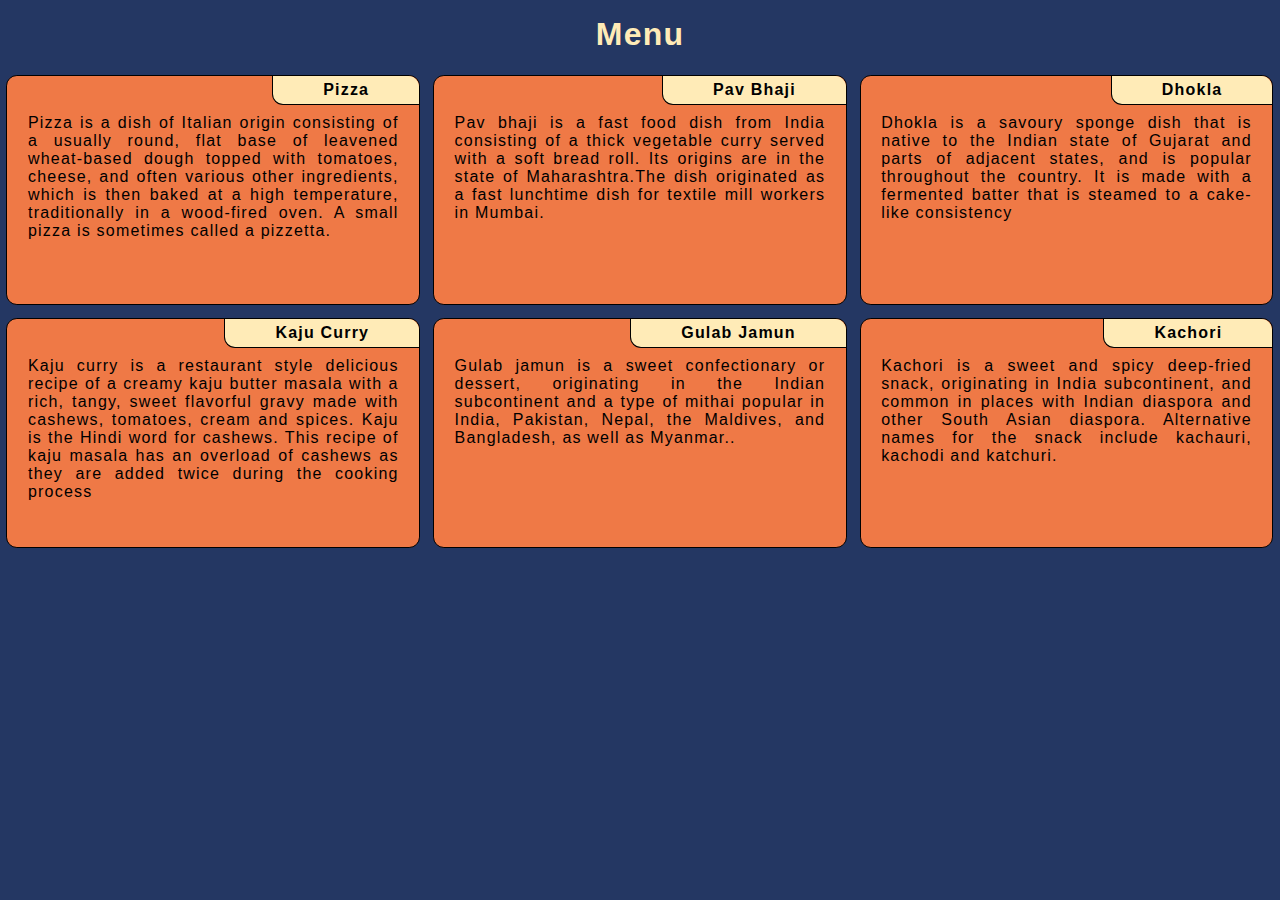
<file: module2_solution/index.html>
<!DOCTYPE html>
<html lang="en">
  <head>
    <meta charset="UTF-8" />
    <meta http-equiv="X-UA-Compatible" content="IE=edge" />
    <meta name="viewport" content="width=device-width, initial-scale=1.0" />
    <link rel="stylesheet" href="css/styles.css" />

    <title>Module2-solution</title>
  </head>
  <body>
    <h1>Menu</h1>
    <div class="row">
      <div class="col-lg-4 col-md-6 col-sm-12">
        <div class="title">Pizza</div>
        <p class="description">
          Pizza is a dish of Italian origin consisting of a usually round, flat
          base of leavened wheat-based dough topped with tomatoes, cheese, and
          often various other ingredients, which is then baked at a high
          temperature, traditionally in a wood-fired oven. A small pizza is
          sometimes called a pizzetta.
        </p>
      </div>

      <div class="col-lg-4 col-md-6 col-sm-12">
        <div class="title">Pav Bhaji</div>
        <p class="description">
          Pav bhaji is a fast food dish from India consisting of a thick
          vegetable curry served with a soft bread roll. Its origins are in the
          state of Maharashtra.The dish originated as a fast lunchtime dish for
          textile mill workers in Mumbai.
        </p>
      </div>

      <div class="col-lg-4 col-md-6 col-sm-12 third">
        <div class="title">Dhokla</div>
        <p class="description">
          Dhokla is a savoury sponge dish that is native to the Indian state of
          Gujarat and parts of adjacent states, and is popular throughout the
          country. It is made with a fermented batter that is steamed to a
          cake-like consistency
        </p>
      </div>

      <div class="col-lg-4 col-md-6 col-sm-12">
        <div class="title">Kaju Curry</div>
        <p class="description">
          Kaju curry is a restaurant style delicious recipe of a creamy kaju
          butter masala with a rich, tangy, sweet flavorful gravy made with
          cashews, tomatoes, cream and spices. Kaju is the Hindi word for
          cashews. This recipe of kaju masala has an overload of cashews as they
          are added twice during the cooking process
        </p>
      </div>

      <div class="col-lg-4 col-md-6 col-sm-12">
        <div class="title">Gulab Jamun</div>
        <p class="description">
          Gulab jamun is a sweet confectionary or dessert, originating in the
          Indian subcontinent and a type of mithai popular in India, Pakistan,
          Nepal, the Maldives, and Bangladesh, as well as Myanmar..
        </p>
      </div>

      <div class="col-lg-4 col-md-6 col-sm-12 third">
        <div class="title">Kachori</div>
        <p class="description">
          Kachori is a sweet and spicy deep-fried snack, originating in India
          subcontinent, and common in places with Indian diaspora and other
          South Asian diaspora. Alternative names for the snack include
          kachauri, kachodi and katchuri.
        </p>
      </div>
    </div>
  </body>
</html>
</file>
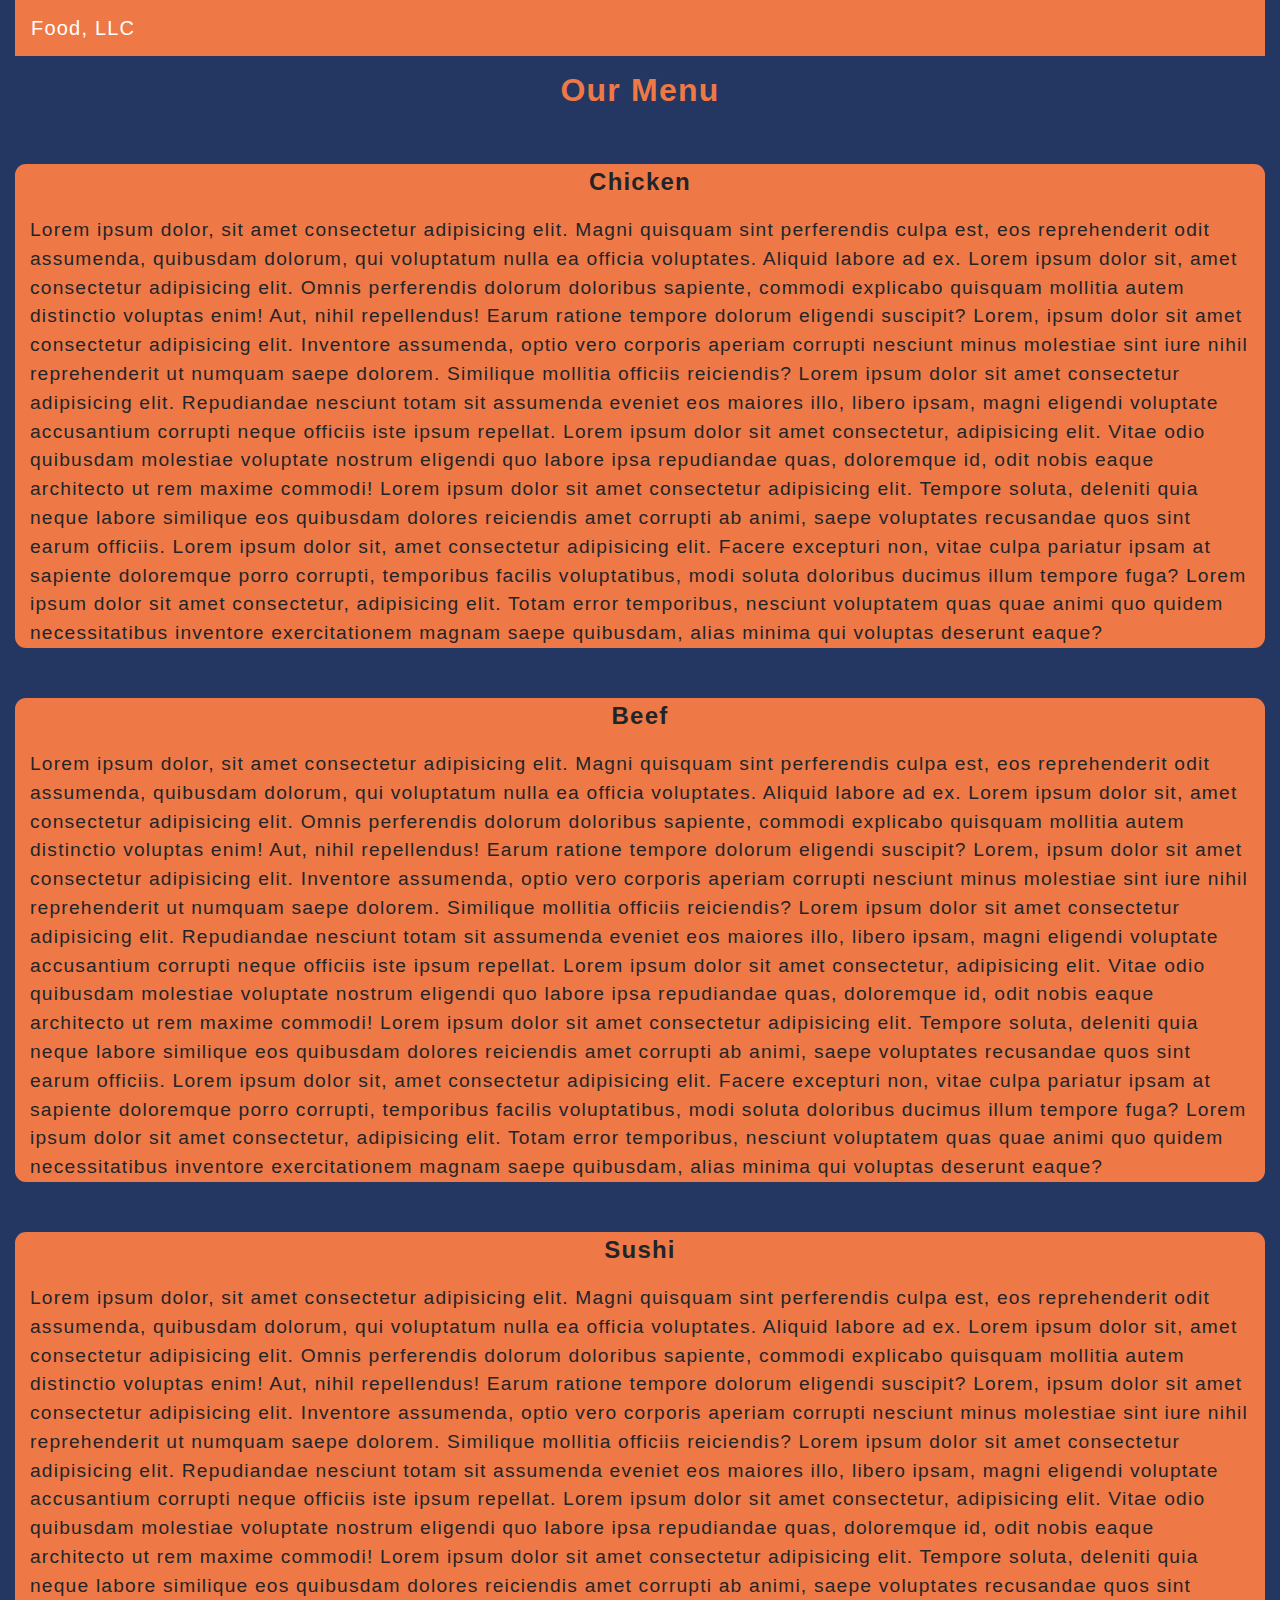
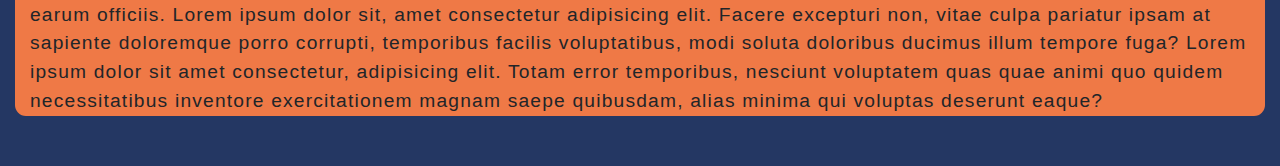
<file: module3_solution/index.html>
<!DOCTYPE html>
<html lang="en">
  <head>
    <!-- Required meta tags -->
    <meta charset="utf-8" />
    <meta
      name="viewport"
      content="width=device-width, initial-scale=1, shrink-to-fit=no"
    />

    <!-- Bootstrap CSS -->
    <link
      rel="stylesheet"
      href="https://cdn.jsdelivr.net/npm/bootstrap@4.0.0/dist/css/bootstrap.min.css"
      integrity="sha384-Gn5384xqQ1aoWXA+058RXPxPg6fy4IWvTNh0E263XmFcJlSAwiGgFAW/dAiS6JXm"
      crossorigin="anonymous"
    />
    <link rel="stylesheet" href="css/styles.css" />
    <title>Module3-Solution</title>
  </head>

  <body>
    <!-- <h1>Hello, world!</h1> -->
    <div id="main" class="container-fluid">
      <nav id="navb" class="navbar navbar-expand-sm navbar-dark bg-col">
        <a class="navbar-brand" href="#">Food, LLC</a>
        <button
          class="navbar-toggler"
          type="button"
          data-toggle="collapse"
          data-target="#navbarSupportedContent"
          aria-controls="navbarSupportedContent"
          aria-expanded="false"
          aria-label="Toggle navigation"
        >
          <span class="navbar-toggler-icon"></span>
        </button>

        <div
          class="collapse navbar-collapse dis-sm-none"
          id="navbarSupportedContent"
        >
          <ul class="navbar-nav mr-auto text-center">
            <li class="nav-item">
              <a class="nav-link" href="#item1"
                >Chicken <span class="sr-only">(current)</span></a
              >
            </li>
            <li class="nav-item">
              <a class="nav-link" href="#item2">Beef</a>
            </li>
            <li class="nav-item">
              <a class="nav-link" href="#item3">Sushi</a>
            </li>
          </ul>
        </div>
      </nav>
      <div id="title" class="text-center font-weight-bold large-font-size fs-2">
        Our Menu
      </div>
      <div id="item1" class="container-fluid">
        <p class="text-center fs-15 font-weight-bold">Chicken</p>
        <p class="fs-12 font-weight-normal">
          Lorem ipsum dolor, sit amet consectetur adipisicing elit. Magni
          quisquam sint perferendis culpa est, eos reprehenderit odit assumenda,
          quibusdam dolorum, qui voluptatum nulla ea officia voluptates. Aliquid
          labore ad ex. Lorem ipsum dolor sit, amet consectetur adipisicing
          elit. Omnis perferendis dolorum doloribus sapiente, commodi explicabo
          quisquam mollitia autem distinctio voluptas enim! Aut, nihil
          repellendus! Earum ratione tempore dolorum eligendi suscipit? Lorem,
          ipsum dolor sit amet consectetur adipisicing elit. Inventore
          assumenda, optio vero corporis aperiam corrupti nesciunt minus
          molestiae sint iure nihil reprehenderit ut numquam saepe dolorem.
          Similique mollitia officiis reiciendis? Lorem ipsum dolor sit amet
          consectetur adipisicing elit. Repudiandae nesciunt totam sit assumenda
          eveniet eos maiores illo, libero ipsam, magni eligendi voluptate
          accusantium corrupti neque officiis iste ipsum repellat. Lorem ipsum
          dolor sit amet consectetur, adipisicing elit. Vitae odio quibusdam
          molestiae voluptate nostrum eligendi quo labore ipsa repudiandae quas,
          doloremque id, odit nobis eaque architecto ut rem maxime commodi!
          Lorem ipsum dolor sit amet consectetur adipisicing elit. Tempore
          soluta, deleniti quia neque labore similique eos quibusdam dolores
          reiciendis amet corrupti ab animi, saepe voluptates recusandae quos
          sint earum officiis. Lorem ipsum dolor sit, amet consectetur
          adipisicing elit. Facere excepturi non, vitae culpa pariatur ipsam at
          sapiente doloremque porro corrupti, temporibus facilis voluptatibus,
          modi soluta doloribus ducimus illum tempore fuga? Lorem ipsum dolor
          sit amet consectetur, adipisicing elit. Totam error temporibus,
          nesciunt voluptatem quas quae animi quo quidem necessitatibus
          inventore exercitationem magnam saepe quibusdam, alias minima qui
          voluptas deserunt eaque?
        </p>
      </div>
      <div id="item2" class="container-fluid">
        <p class="text-center fs-15 font-weight-bold">Beef</p>
        <p class="fs-12 font-weight-normal">
          Lorem ipsum dolor, sit amet consectetur adipisicing elit. Magni
          quisquam sint perferendis culpa est, eos reprehenderit odit assumenda,
          quibusdam dolorum, qui voluptatum nulla ea officia voluptates. Aliquid
          labore ad ex. Lorem ipsum dolor sit, amet consectetur adipisicing
          elit. Omnis perferendis dolorum doloribus sapiente, commodi explicabo
          quisquam mollitia autem distinctio voluptas enim! Aut, nihil
          repellendus! Earum ratione tempore dolorum eligendi suscipit? Lorem,
          ipsum dolor sit amet consectetur adipisicing elit. Inventore
          assumenda, optio vero corporis aperiam corrupti nesciunt minus
          molestiae sint iure nihil reprehenderit ut numquam saepe dolorem.
          Similique mollitia officiis reiciendis? Lorem ipsum dolor sit amet
          consectetur adipisicing elit. Repudiandae nesciunt totam sit assumenda
          eveniet eos maiores illo, libero ipsam, magni eligendi voluptate
          accusantium corrupti neque officiis iste ipsum repellat. Lorem ipsum
          dolor sit amet consectetur, adipisicing elit. Vitae odio quibusdam
          molestiae voluptate nostrum eligendi quo labore ipsa repudiandae quas,
          doloremque id, odit nobis eaque architecto ut rem maxime commodi!
          Lorem ipsum dolor sit amet consectetur adipisicing elit. Tempore
          soluta, deleniti quia neque labore similique eos quibusdam dolores
          reiciendis amet corrupti ab animi, saepe voluptates recusandae quos
          sint earum officiis. Lorem ipsum dolor sit, amet consectetur
          adipisicing elit. Facere excepturi non, vitae culpa pariatur ipsam at
          sapiente doloremque porro corrupti, temporibus facilis voluptatibus,
          modi soluta doloribus ducimus illum tempore fuga? Lorem ipsum dolor
          sit amet consectetur, adipisicing elit. Totam error temporibus,
          nesciunt voluptatem quas quae animi quo quidem necessitatibus
          inventore exercitationem magnam saepe quibusdam, alias minima qui
          voluptas deserunt eaque?
        </p>
      </div>

      <div id="item3" class="container-fluid">
        <p class="text-center fs-15 font-weight-bold">Sushi</p>
        <p class="fs-12 font-weight-normal">
          Lorem ipsum dolor, sit amet consectetur adipisicing elit. Magni
          quisquam sint perferendis culpa est, eos reprehenderit odit assumenda,
          quibusdam dolorum, qui voluptatum nulla ea officia voluptates. Aliquid
          labore ad ex. Lorem ipsum dolor sit, amet consectetur adipisicing
          elit. Omnis perferendis dolorum doloribus sapiente, commodi explicabo
          quisquam mollitia autem distinctio voluptas enim! Aut, nihil
          repellendus! Earum ratione tempore dolorum eligendi suscipit? Lorem,
          ipsum dolor sit amet consectetur adipisicing elit. Inventore
          assumenda, optio vero corporis aperiam corrupti nesciunt minus
          molestiae sint iure nihil reprehenderit ut numquam saepe dolorem.
          Similique mollitia officiis reiciendis? Lorem ipsum dolor sit amet
          consectetur adipisicing elit. Repudiandae nesciunt totam sit assumenda
          eveniet eos maiores illo, libero ipsam, magni eligendi voluptate
          accusantium corrupti neque officiis iste ipsum repellat. Lorem ipsum
          dolor sit amet consectetur, adipisicing elit. Vitae odio quibusdam
          molestiae voluptate nostrum eligendi quo labore ipsa repudiandae quas,
          doloremque id, odit nobis eaque architecto ut rem maxime commodi!
          Lorem ipsum dolor sit amet consectetur adipisicing elit. Tempore
          soluta, deleniti quia neque labore similique eos quibusdam dolores
          reiciendis amet corrupti ab animi, saepe voluptates recusandae quos
          sint earum officiis. Lorem ipsum dolor sit, amet consectetur
          adipisicing elit. Facere excepturi non, vitae culpa pariatur ipsam at
          sapiente doloremque porro corrupti, temporibus facilis voluptatibus,
          modi soluta doloribus ducimus illum tempore fuga? Lorem ipsum dolor
          sit amet consectetur, adipisicing elit. Totam error temporibus,
          nesciunt voluptatem quas quae animi quo quidem necessitatibus
          inventore exercitationem magnam saepe quibusdam, alias minima qui
          voluptas deserunt eaque?
        </p>
      </div>
    </div>

    <!-- Optional JavaScript -->
    <!-- jQuery first, then Popper.js, then Bootstrap JS -->
    <script
      src="https://code.jquery.com/jquery-3.2.1.slim.min.js"
      integrity="sha384-KJ3o2DKtIkvYIK3UENzmM7KCkRr/rE9/Qpg6aAZGJwFDMVNA/GpGFF93hXpG5KkN"
      crossorigin="anonymous"
    ></script>
    <script
      src="https://cdn.jsdelivr.net/npm/popper.js@1.12.9/dist/umd/popper.min.js"
      integrity="sha384-ApNbgh9B+Y1QKtv3Rn7W3mgPxhU9K/ScQsAP7hUibX39j7fakFPskvXusvfa0b4Q"
      crossorigin="anonymous"
    ></script>
    <script
      src="https://cdn.jsdelivr.net/npm/bootstrap@4.0.0/dist/js/bootstrap.min.js"
      integrity="sha384-JZR6Spejh4U02d8jOt6vLEHfe/JQGiRRSQQxSfFWpi1MquVdAyjUar5+76PVCmYl"
      crossorigin="anonymous"
    ></script>
  </body>
</html>
</file>
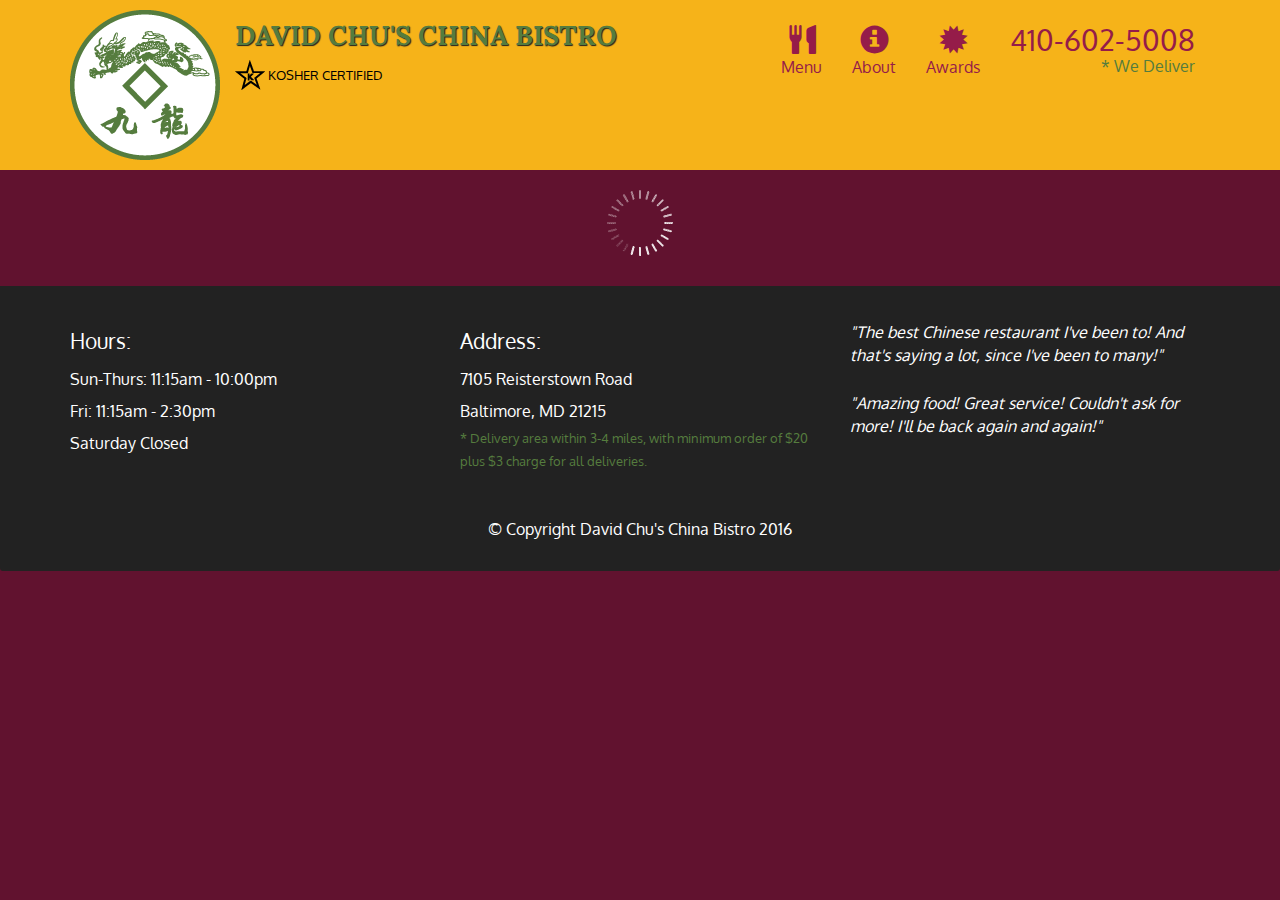
<file: module5_solution/index.html>
<!doctype html>
<html lang="en">
  <head>
    <meta charset="utf-8">
    <meta http-equiv="X-UA-Compatible" content="IE=edge">
    <meta name="viewport" content="width=device-width, initial-scale=1">
    <title>David Chu's China Bistro</title>
    <link rel="stylesheet" href="css/bootstrap.min.css">
    <link rel="stylesheet" href="css/styles.css">
    <link href='https://fonts.googleapis.com/css?family=Oxygen:400,300,700' rel='stylesheet' type='text/css'>
    <link href='https://fonts.googleapis.com/css?family=Lora' rel='stylesheet' type='text/css'>
  </head>
<body>
  <header>
    <nav id="header-nav" class="navbar navbar-default">
      <div class="container">
        <div class="navbar-header">
          <a href="index.html" class="pull-left visible-md visible-lg">
            <div id="logo-img" alt="Logo image"></div>
          </a>

          <div class="navbar-brand">
            <a href="index.html"><h1>David Chu's China Bistro</h1></a>
            <p>
              <img src="images/star-k-logo.png" alt="Kosher certification">
              <span>Kosher Certified</span>
            </p>
          </div>

          <button id="navbarToggle" type="button" class="navbar-toggle collapsed" data-toggle="collapse" data-target="#collapsable-nav" aria-expanded="false">
            <span class="sr-only">Toggle navigation</span>
            <span class="icon-bar"></span>
            <span class="icon-bar"></span>
            <span class="icon-bar"></span>
          </button>
        </div>
        
        <div id="collapsable-nav" class="collapse navbar-collapse">
           <ul id="nav-list" class="nav navbar-nav navbar-right">
            <li id="navHomeButton" class="visible-xs active">
              <a href="index.html">
                <span class="glyphicon glyphicon-home"></span> Home</a>
            </li>
            <li id="navMenuButton">
              <a href="#" onclick="$dc.loadMenuCategories();">
                <span class="glyphicon glyphicon-cutlery"></span><br class="hidden-xs"> Menu</a>
            </li>
            <li>
              <a href="#">
                <span class="glyphicon glyphicon-info-sign"></span><br class="hidden-xs"> About</a>
            </li>
            <li>
              <a href="#">
                <span class="glyphicon glyphicon-certificate"></span><br class="hidden-xs"> Awards</a>
            </li>
            <li id="phone" class="hidden-xs">
              <a href="tel:410-602-5008">
                <span>410-602-5008</span></a><div>* We Deliver</div>
            </li>
          </ul><!-- #nav-list -->
        </div><!-- .collapse .navbar-collapse -->
      </div><!-- .container -->
    </nav><!-- #header-nav -->
  </header>

  <div id="call-btn" class="visible-xs">
    <a class="btn" href="tel:410-602-5008">
    <span class="glyphicon glyphicon-earphone"></span>
    410-602-5008
    </a>
  </div>
  <div id="xs-deliver" class="text-center visible-xs">* We Deliver</div>

  <div id="main-content" class="container"></div>

  <footer class="panel-footer">
    <div class="container">
      <div class="row">
        <section id="hours" class="col-sm-4">
          <span>Hours:</span><br>
          Sun-Thurs: 11:15am - 10:00pm<br>
          Fri: 11:15am - 2:30pm<br>
          Saturday Closed
          <hr class="visible-xs">
        </section>
        <section id="address" class="col-sm-4">
          <span>Address:</span><br>
          7105 Reisterstown Road<br>
          Baltimore, MD 21215
          <p>* Delivery area within 3-4 miles, with minimum order of $20 plus $3 charge for all deliveries.</p>
          <hr class="visible-xs">
        </section>
        <section id="testimonials" class="col-sm-4">
          <p>"The best Chinese restaurant I've been to! And that's saying a lot, since I've been to many!"</p>
          <p>"Amazing food! Great service! Couldn't ask for more! I'll be back again and again!"</p>
        </section>
      </div>
      <div class="text-center">&copy; Copyright David Chu's China Bistro 2016</div>
    </div>
  </footer>

  <!-- jQuery (Bootstrap JS plugins depend on it) -->
  <script src="js/jquery-2.1.4.min.js"></script>
  <script src="js/bootstrap.min.js"></script>
  <script src="js/ajax-utils.js"></script>
  <script src="js/script.js"></script>
</body>
</html>
</file>
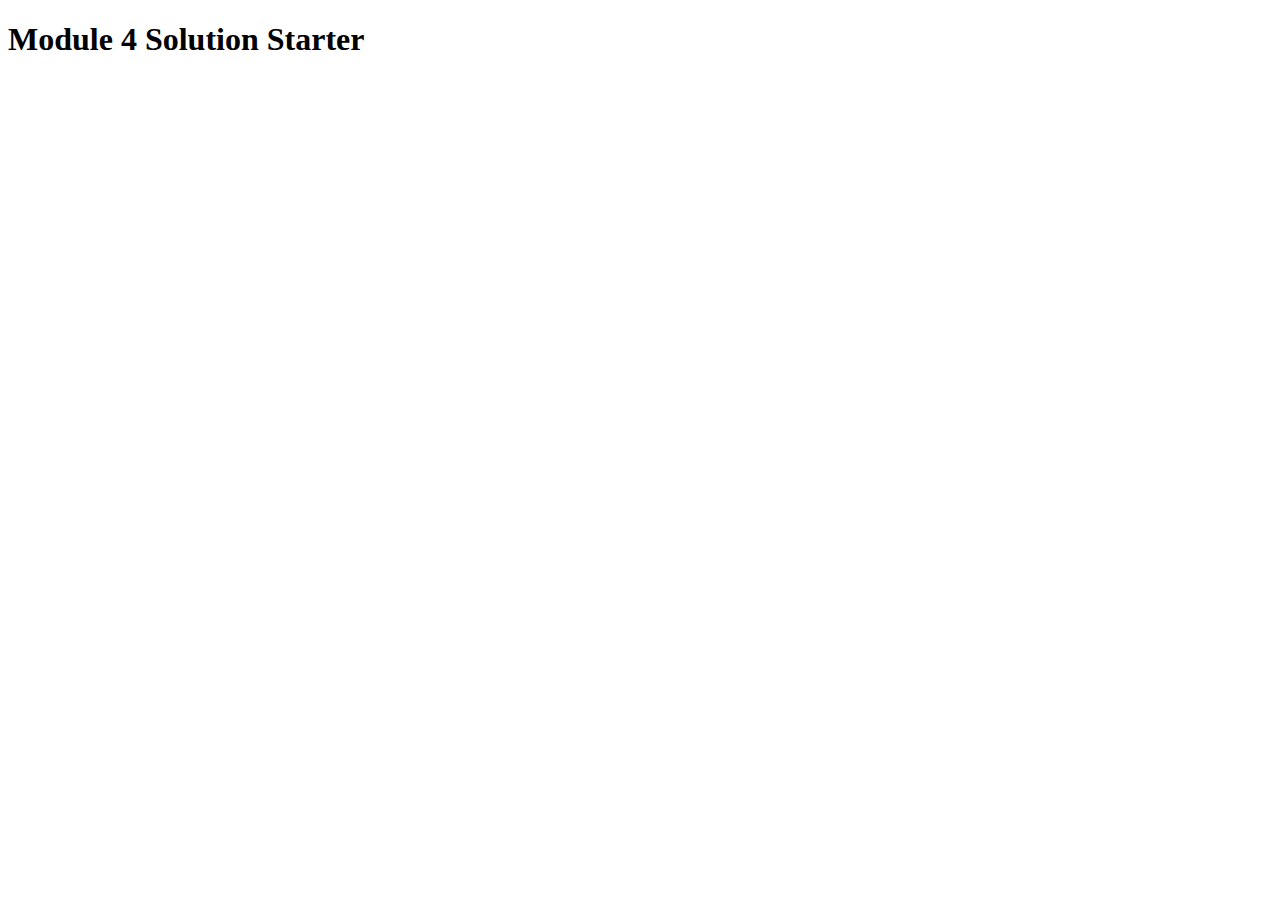
<file: module4_solution/harder/index.html>
<!DOCTYPE html>
<html>
  <head>
    <meta charset="utf-8" />
    <title>Module 4 Solution Starter</title>
    <script>
      var names = []; // DO NOT REMOVE
    </script>
    <script src="SpeakHello.js"></script>
    <script src="SpeakGoodBye.js"></script>
    <script src="script.js"></script>
  </head>
  <body>
    <h1>Module 4 Solution Starter</h1>
    
  </body>
</html>
</file>
<file: module2_solution/css/styles.css>
* {
  /* box-sizing: border-box; */
  margin: 0px;
  padding: 0px;

  font-family: "Comic Sans MS", cursive, sans-serif;
  letter-spacing: 1.2px;
}
body {
  background-color: #243763;
}
.row {
  width: 100%;
  /* box-sizing: border-box; */
}
h1 {
  text-align: center;
  margin: 16px;
  color: #ffebb7;
}
div.col-lg-4.col-md-6.col-sm-12 {
  border: 1px solid;
  background-color: #ef7946;
  box-sizing: border-box;
  position: relative;
  align-items: center;
  border-radius: 10.9px;
}
.description {
  height: 180px;
  width: 90%;
  font-weight: 540;
  /* clear: both; */
  margin-top: 28px;
  padding: 10px;
  text-align: justify;
  /* font-size: 100%; */
  margin-right: auto;
  margin-left: auto;
}

.title {
  /* position: absolute; */
  position: absolute;
  padding: 5px 50px;
  margin: 0;
  font-weight: bold;
  background-color: #ffebb7;
  top: 0;
  right: 0;
  text-align: center;
  border-top-right-radius: 10.8px;
  border-left: 1px solid black;
  border-bottom: 1px solid black;
  border-bottom-left-radius: 11px;
}

/* For Mobile  */
@media screen and (max-width: 767px) {
  .col-sm-12 {
    float: left;
    width: 98%;
    margin: 1%;
  }
  .description:nth-child(3) {
    height: 80%;
  }
}

/* For Tablet  */
@media (max-width: 991px) and (min-width: 768px) {
  .col-md-6 {
    width: 49%;
    float: left;
    margin: 0.5%;
  }
  .third {
    float: left;
    width: 99%;
  }
  .description {
  }
}

/* For desktop */
@media screen and (min-width: 992px) {
  .col-lg-4 {
    float: left;
    width: 32.33%;
    margin: 0.5%;
    /* box-sizing: border-box; */
    /* margin: 5px; */
  }
}
</file>
<file: module3_solution/css/styles.css>
/* TabletView */
* {
  margin: 0px;
  padding: 0px;
  font-family: "Comic Sans MS", cursive, sans-serif;
  letter-spacing: 1.2px;
}

body {
  background-color: #243763;
}

#navb.bg-col {
  background-color: #ef7946 !important;
}
.pd-0 {
  padding: 0px !important;
}

.fs-2 {
  font-size: 2rem;
}

.fs-15 {
  font-size: 1.5rem;
}

.fs-12 {
  font-size: 1.2rem;
  font-weight: bold;
}

#title {
  margin-top: 10px;
  color: #ef7946;
}

#item1 {
  margin: 50px 0px;
  background-color: #ef7946;
  border-radius: 10.9px;
}

#item2 {
  margin: 50px 0px;
  background-color: #ef7946;
  border-radius: 10.9px;
}

#item3 {
  margin: 50px 0px;
  background-color: #ef7946;
  border-radius: 10.9px;
}

@media (min-width: 576px) {
  #navbarSupportedContent.dis-sm-none {
    display: none !important;
  }
}
</file>
<file: module5_solution/css/styles.css>
body {
  font-size: 16px;
  color: #fff;
  background-color: #61122f;
  font-family: 'Oxygen', sans-serif;
}

/** HEADER **/
#header-nav {
  background-color: #f6b319;
  border-radius: 0;
  border: 0;
}

#logo-img {
  background: url('../images/restaurant-logo_large.png') no-repeat;
  width: 150px;
  height: 150px;
  margin: 10px 15px 10px 0;
}

.navbar-brand {
  padding-top: 25px;
}
.navbar-brand h1 { /* Restaurant name */
  font-family: 'Lora', serif;
  color: #557c3e;
  font-size: 1.5em;
  text-transform: uppercase;
  font-weight: bold;
  text-shadow: 1px 1px 1px #222;
  margin-top: 0;
  margin-bottom: 0;
  line-height: .75;
}
.navbar-brand a:hover, .navbar-brand a:focus {
  text-decoration: none;
}
.navbar-brand p { /* Kosher cert */
  color: #000;
  text-transform: uppercase;
  font-size: .7em;
  margin-top: 15px;
}
.navbar-brand p span { /* Star-K */
  vertical-align: middle;
}

#nav-list {
  margin-top: 10px;
}
#nav-list a {
  color: #951C49;
  text-align: center;
}
#nav-list a:hover {
  background: #E7E7E7;
}
#nav-list a span {
  font-size: 1.8em;
}

#phone {
  margin-top: 5px;
}
#phone a { /* Phone number */
  text-align: right;
  padding-bottom: 0;
}
#phone div { /* We Deliver */
  color: #557c3e;
  text-align: right;
  padding-right: 15px;
}

.navbar-header button.navbar-toggle, .navbar-header .icon-bar {
  border: 1px solid #61122f;
}
.navbar-header button.navbar-toggle {
  clear: both;
  margin-top: -30px;
}
/* END HEADER */

/* FOOTER */
.panel-footer {
  margin-top: 30px;
  padding-top: 35px;
  padding-bottom: 30px;
  background-color: #222;
  border-top: 0;
}
.panel-footer div.row {
  margin-bottom: 35px;
}
#hours, #address {
  line-height: 2;
}
#hours > span, #address > span {
  font-size: 1.3em;
}
#address p {
  color: #557c3e;
  font-size: .8em;
  line-height: 1.8;
}
#testimonials {
  font-style: italic;
}
#testimonials p:nth-child(2) {
  margin-top: 25px;
}
/* END FOOTER */



/* HOME PAGE */
.container .jumbotron {
  box-shadow: 0 0 50px #3F0C1F;
  border: 2px solid #3F0C1F;
}

#menu-tile, #specials-tile, #map-tile {
  height: 250px;
  width: 100%;
  margin-bottom: 15px;
  position: relative;
  border: 2px solid #3F0C1F;
  overflow: hidden;
}
#menu-tile:hover, #specials-tile:hover, #map-tile:hover {
  box-shadow: 0 1px 5px 1px #cccccc;
}
#menu-tile {
  background: url('../images/menu-tile.jpg') no-repeat;
  background-position: center;
}
#specials-tile {
  background: url('../images/specials-tile.jpg') no-repeat;
  background-position: center;
}
#menu-tile span, #specials-tile span, #map-tile span {
  position: absolute;
  bottom: 0;
  right: 0;
  width: 100%;
  text-align: center;
  font-size: 1.6em;
  text-transform: uppercase;
  background-color: #000;
  color: #fff;
  opacity: .8;
}
/* END HOME PAGE */

/* MENU CATEGORIES PAGE */
.category-tile { 
  position: relative;
  border: 2px solid #3F0C1F;
  overflow: hidden;
  width: 200px;
  height: 200px;
  margin: 0 auto 15px;
}
.category-tile span {
  position: absolute;
  bottom: 0;
  right: 0;
  width: 100%;
  text-align: center;
  font-size: 1.2em;
  text-transform: uppercase;
  background-color: #000;
  color: #fff;
  opacity: .8;
}
.category-tile:hover {
  box-shadow: 0 1px 5px 1px #cccccc;
}

#menu-categories-title + div {
  margin-bottom: 50px;
}
/* END MENU CATEGORIES PAGE */

/* SINGLE CATEGORY PAGE */
.menu-item-tile {
  margin-bottom: 25px;
}
.menu-item-tile hr {
  width: 80%;
}
.menu-item-tile .menu-item-price {
  font-size: 1.1em;
  text-align: right;
  margin-top: -15px;
  margin-right: -15px;
}
.menu-item-tile .menu-item-price span {
  font-size: .6em;
}
.menu-item-photo {
  position: relative;
  border: 2px solid #3F0C1F; 
  overflow: hidden;
  padding: 0;
  margin-right: -15px;
  margin-left: auto;
  margin-bottom: 20px;
  max-width: 250px;
}
.menu-item-photo div {
  position: absolute;
  bottom: 0;
  right: 0;
  width: 80px;
  background-color: #557c3e;
  text-align: center;
}
.menu-item-description {
  padding-right: 30px;
}
h3.menu-item-title {
  margin: 0 0 10px;
}
.menu-item-details {
  font-size: .9em;
  font-style: italic;
}
/* END SINGLE CATEGORY PAGE */


/********** Large devices only **********/
@media (min-width: 1200px) {
  .container .jumbotron {
    background: url('../images/jumbotron_1200.jpg') no-repeat;
    height: 675px;
  }
}

/********** Medium devices only **********/
@media (min-width: 992px) and (max-width: 1199px) {
  /* Header */
  #logo-img {
    background: url('../images/restaurant-logo_medium.png') no-repeat;
    width: 100px;
    height: 100px;
    margin: 5px 5px 5px 0;
  }
  /* End Header */

  /* Home Page */
  .container .jumbotron {
    background: url('../images/jumbotron_992.jpg') no-repeat;
    height: 558px;
  }
  /* End Home Page */
}

/********** Small devices only **********/
@media (min-width: 768px) and (max-width: 991px) {
  /* Home Page */
  .container .jumbotron {
    background: url('../images/jumbotron_768.jpg') no-repeat;
    height: 432px;
  }
  /* End Home Page */
}

/********** Extra small devices only **********/
@media (max-width: 767px) {
  /* Header */
  .navbar-brand {
    padding-top: 10px;
    height: 80px;
  }
  .navbar-brand h1 { /* Restaurant name */
    padding-top: 10px;
    font-size: 5vw; /* 1vw = 1% of viewport width */
  }
  .navbar-brand p { /* Kosher cert */
    font-size: .6em;
    margin-top: 12px;
  }
  .navbar-brand p img { /* Star-K */
    height: 20px;
  }

  #collapsable-nav a { /* Collapsed nav menu text */
    font-size: 1.2em;
  }
  #collapsable-nav a span { /* Collapsed nav menu glyph */
    font-size: 1em;
    margin-right: 5px;
  }

  #call-btn > a {
    font-size: 1.5em;
    display: block;
    margin: 0 20px;
    padding: 10px;
    border: 2px solid #fff;
    background-color: #f6b319;
    color: #951c49;
  }
  #xs-deliver {
    margin-top: 5px;
    font-size: .7em;
    letter-spacing: .1em;
    text-transform: uppercase;
  }
  /* End Header */

  /* Footer */
  .panel-footer section {
    margin-bottom: 30px;
    text-align: center;
  }
  .panel-footer section:nth-child(3) {
    margin-bottom: 0; /* margin already exists on the whole row */
  }
  .panel-footer section hr {
    width: 50%;
  }
  /* End Footer */

  /* Home Page */
  .container .jumbotron {
    margin-top: 30px;
    padding: 0;
  }
  #menu-tile, #specials-tile {
    width: 360px;
    margin: 0 auto 15px;
  }

  .menu-item-photo {
    margin-right: auto;
  }
  .menu-item-tile .menu-item-price {
    text-align: center;
  }
  .menu-item-description {
    text-align: center;;
  }
}


/********** Super extra small devices Only :-) (e.g., iPhone 4) **********/
@media (max-width: 479px) {
  /* Header */
  .navbar-brand h1 { /* Restaurant name */
    padding-top: 5px;
    font-size: 6vw;
  }
  /* End Header */
  
  /* Home page */
  #menu-tile, #specials-tile {
    width: 280px;
    margin: 0 auto 15px;
  }

  .col-xxs-12 {
    position: relative;
    min-height: 1px;
    padding-right: 15px;
    padding-left: 15px;
    float: left;
    width: 100%;
  }
}
</file>
